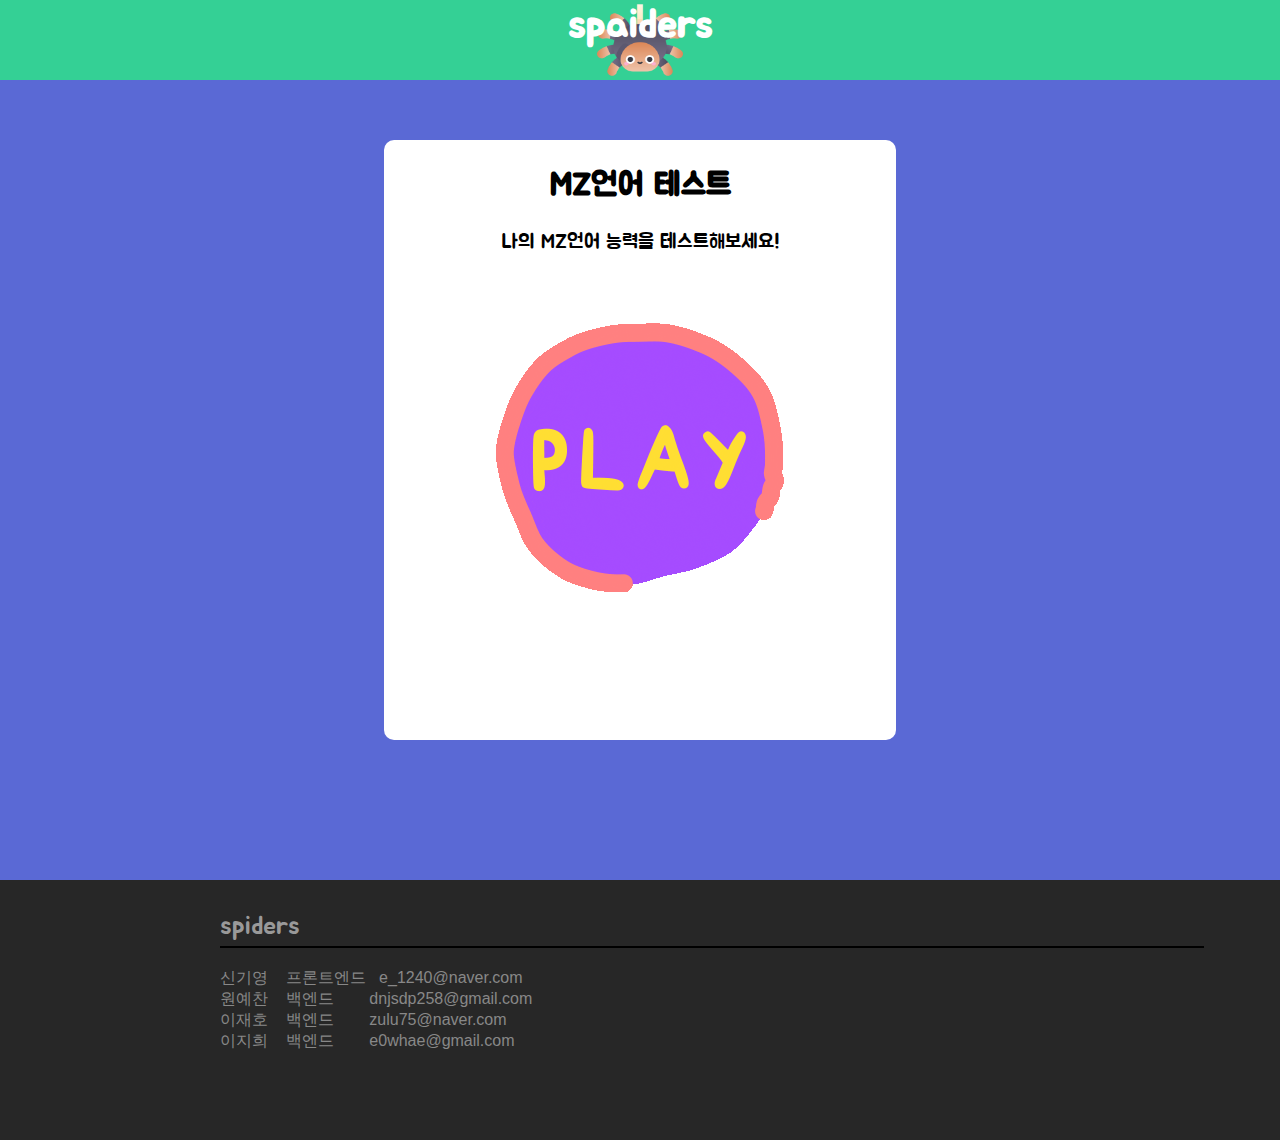
<file: templates/index.html>
<!DOCTYPE html>
<html lang="ko">
<head>
  <meta charset="UTF-8">
  <meta http-equiv="X-UA-Compatible" content="IE=edge">
  <meta name="viewport" content="width=device-width, initial-scale=1.0">
  <title>MZ세대 구조</title>
  <link rel="stylesheet" href="../static/css/index.css">
    <link href="https://fonts.googleapis.com/css2?family=Jua&display=swap" rel="stylesheet">
</head>
<body>
  <div id="wrap">
    <header id="header">
      <a href="http://mzquiz.site/" id="logo">spaiders</a>
    </header>
    <main id="main">
      <div id="section1">
        <h1 id="h2">MZ언어 테스트</h1>
        <p>나의 MZ언어 능력을 테스트해보세요!</p>
        <a href="main.html">
          <img id="start" src="../static/images/start.gif" alt="시작이미지">
        </a>
      </div>
    </main>
    <footer id="footer">
      <div class="fot1">
        <h3>spiders</h3>
        <hr>
        <br>
        <p class="info">신기영 &nbsp&nbsp&nbsp프론트엔드&nbsp&nbsp e_1240@naver.com</p>
        <p class="info">원예찬 &nbsp&nbsp&nbsp백엔드&nbsp&nbsp&nbsp&nbsp&nbsp&nbsp&nbsp dnjsdp258@gmail.com</p>
        <p class="info">이재호 &nbsp&nbsp&nbsp백엔드&nbsp&nbsp&nbsp&nbsp&nbsp&nbsp&nbsp zulu75@naver.com</p>
        <p class="info">이지희 &nbsp&nbsp&nbsp백엔드&nbsp&nbsp&nbsp&nbsp&nbsp&nbsp&nbsp e0whae@gmail.com</p>
      </div>
    </footer>
  </div>
</body>
</html>
</file>
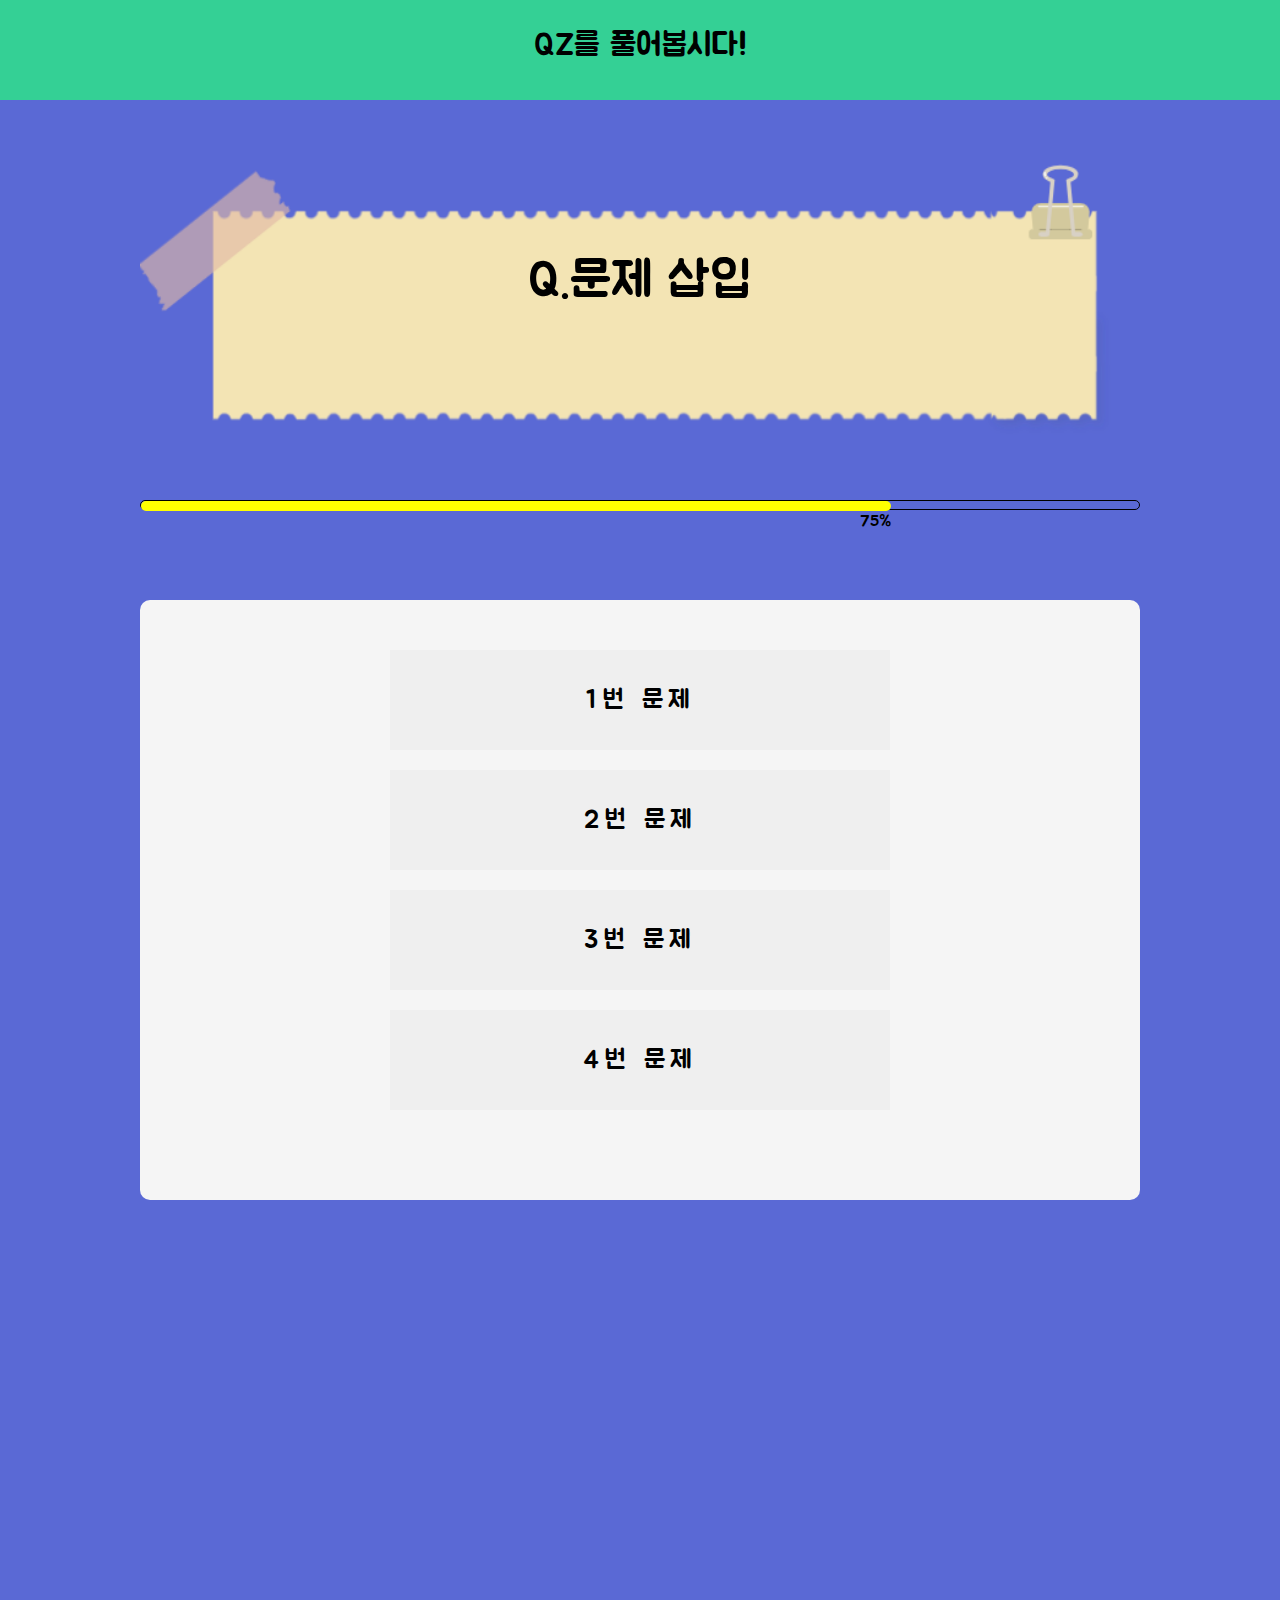
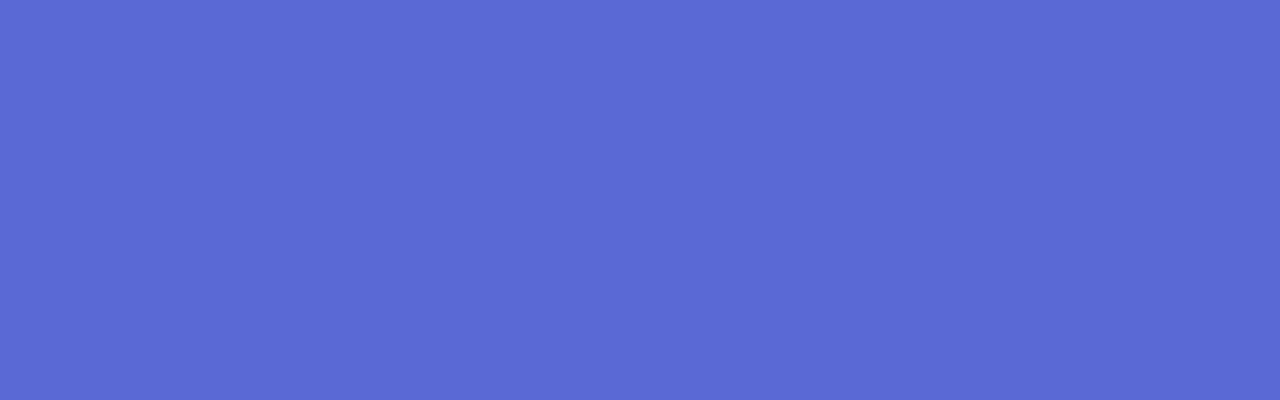
<file: main_code/main.html>
<!DOCTYPE html>
<html lang="ko">
<head>
  <meta charset="UTF-8">
  <meta http-equiv="X-UA-Compatible" content="IE=edge">
  <meta name="viewport" content="width=device-width, initial-scale=1.0">
  <link rel="stylesheet" href="css/main.css">
  <link href="https://fonts.googleapis.com/css2?family=Jua&display=swap" rel="stylesheet">
  <title>문제풀이ㅣspiders</title>
</head>
<body>
  <div id="wrap">
    <div id="div1">
      <h1>QZ를 풀어봅시다!</h1>
    </div>

   <div id="div2">
       <div class="background_image">
           <h1 id="problem_text"> Q.문제 삽입 </h1>
       </div>
       <div class="t1">
        <div class="t2">
         <p>25%</p> 
        </div>
        <div class="t3">
          <p>50%</p>
        </div>
        <div class="t4">
          <p>75%</p>
        </div>
        <div class="t5">
          <p>100%</p>
        </div>
      </div>
   </div>

   <div id="div3">
     
       <button class ="button1" onclick="dis()" >1번 문제</button>
       <button class ="button2" onclick="dis()">2번 문제</button>
       <button class ="button3" onclick="dis()">3번 문제</button>
       <button class ="button4" onclick="dis()">4번 문제</button>
      </div>
           
           
   </div>

   <div id="div4">
  </div>
  <script src="js/main.js"></script>
  <script src="https://ajax.googleapis.com/ajax/libs/jquery/3.5.1/jquery.min.js"></script>
  <script src="https://cdnjs.cloudflare.com/ajax/libs/popper.js/1.12.9/umd/popper.min.js"
          integrity="sha384-ApNbgh9B+Y1QKtv3Rn7W3mgPxhU9K/ScQsAP7hUibX39j7fakFPskvXusvfa0b4Q"
          crossorigin="anonymous"></script>
  <script src="mzQuestion.json"></script>        
</body>
</html>
</file>
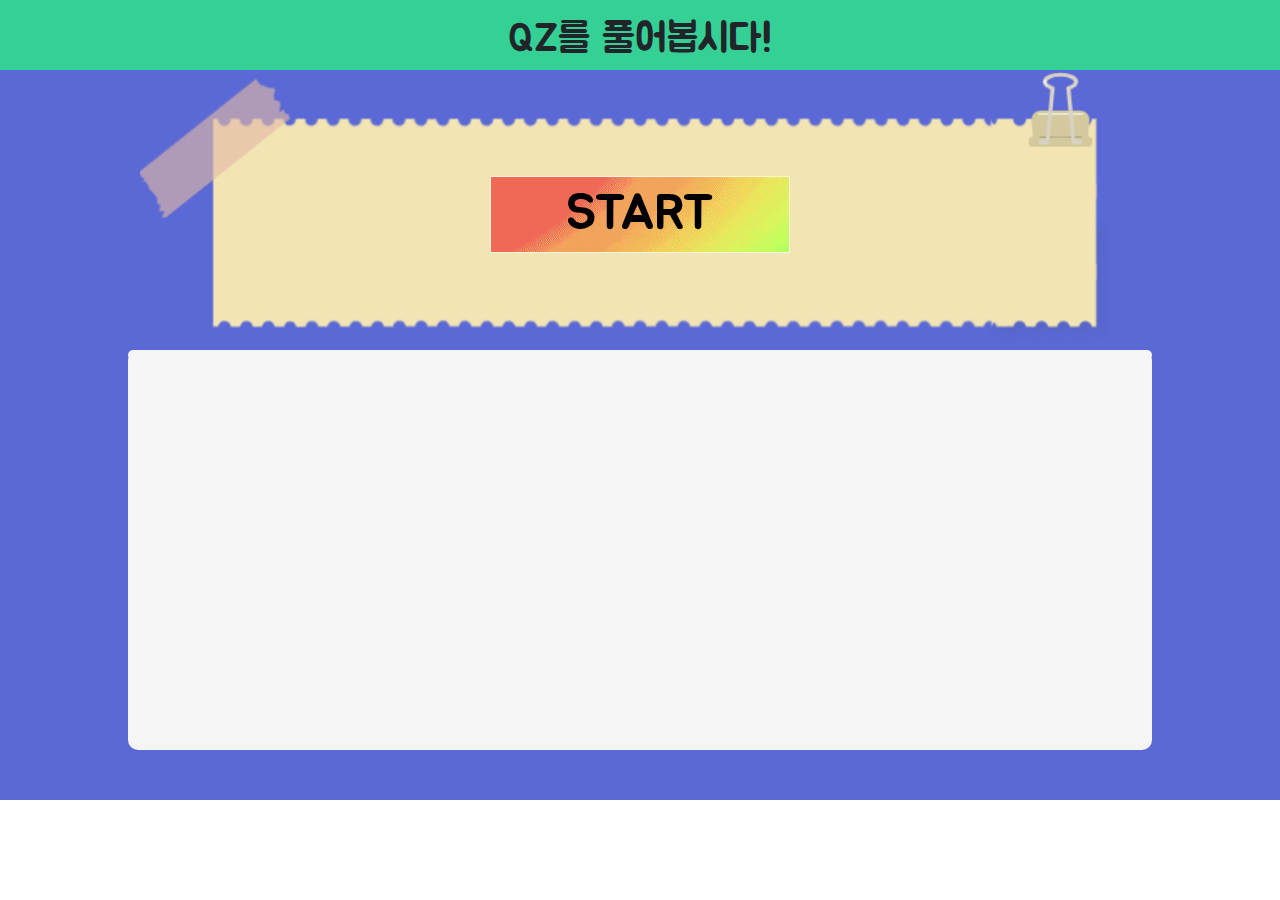
<file: templates/main.html>
<!DOCTYPE html>
<html lang="ko">
<head>
  <meta charset="UTF-8">
  <meta http-equiv="X-UA-Compatible" content="IE=edge">
  <meta name="viewport" content="width=device-width, initial-scale=1.0">
  <!-- Bootstrap CSS -->
  <link rel="stylesheet" href="https://maxcdn.bootstrapcdn.com/bootstrap/4.0.0/css/bootstrap.min.css"
  integrity="sha384-Gn5384xqQ1aoWXA+058RXPxPg6fy4IWvTNh0E263XmFcJlSAwiGgFAW/dAiS6JXm" crossorigin="anonymous">
  <!-- css -->
  <link rel="stylesheet" href="../static/css/main.css?ver=1" >
  <link href="https://fonts.googleapis.com/css2?family=Jua&display=swap" rel="stylesheet">
  <link rel="stylesheet" href="../static/css/main_ani.css">
  <title>문제풀이ㅣspiders</title>
</head>
<body>
  <div id="wrap">
    <div id="div1">
      <h1>QZ를 풀어봅시다!</h1>
      <input type = 'button' value="START" onclick="begin()" class="starting">
    </div>
   <div id="div2">
       <div class="background_image">
           <h1 id="problem_text"> </h1>
       </div>
   </div>
   <div id="div3">
    <div class="status">
      <div class="statusBar"></div>
    </div>
    <button id="back" disabled ></button>
   </div>
      
  </div>

  <!-- js -->
  <script src="https://ajax.googleapis.com/ajax/libs/jquery/3.5.1/jquery.min.js"></script>
  <script src="https://cdnjs.cloudflare.com/ajax/libs/popper.js/1.12.9/umd/popper.min.js"
          integrity="sha384-ApNbgh9B+Y1QKtv3Rn7W3mgPxhU9K/ScQsAP7hUibX39j7fakFPskvXusvfa0b4Q"
          crossorigin="anonymous"></script>
  <script src="https://maxcdn.bootstrapcdn.com/bootstrap/4.0.0/js/bootstrap.min.js"
          integrity="sha384-JZR6Spejh4U02d8jOt6vLEHfe/JQGiRRSQQxSfFWpi1MquVdAyjUar5+76PVCmYl"
          crossorigin="anonymous"></script>
  <script src="../static/js/json.js"></script>
  <script src="../static/js/main.js"></script>
</body>
</html>
</file>
<file: static/css/index.css>
/* * */
* {
  min-width: 350px;
  font-family: 'Jua', sans-serif;
  box-sizing:border-box;
  margin: 0;
  padding: 0;
  text-decoration: none;
  list-style: none;
  text-align: center;
  color: black;

}


/* 레이아웃 */
#wrap {
  overflow: hidden;
  width: 100%;
  height: 100%;
}
#header {
  width: 100%;
  height: 80px;
  background-color: rgb(52, 208, 149);
}
#main {
  width: 100%;
  height: 800px;
  background-color: rgb(90, 105, 213);
  position: relative;

}
#footer {
  width: 100%;
  background-color: rgb(39, 39, 39);
  position: relative;
  height: 260px;
}

/* 헤더 */

#header #logo {
  min-width: 0px;
  display: inline-block;
  background-image: url(../images/free-icon-tarantula-4484333.png);
  background-size: 60% 80px;
  background-repeat: no-repeat;
  background-position: center;
  width: 144px;
  height: 80px;
  font-size: 40px;
  font-weight: bold;
  color: #ffffff;


}
/* 메인 */
#main #section1 {
  position: relative;
  margin: 0 auto;
  width: 40%;
  top: 60px;
  background-color: #fff;
  height: 600px;
  border-radius: 10px;
}
#main #section1 #h2{
  display: inline-block;
  margin: 25px;

}
#main #section1 p{
  font-size: 20px;
}
#main #section1 #start{
  background-image: url(../images/start.gif);
  margin: 0 auto;
  display: inline-block;
  background-size: 350px;
  background-repeat: no-repeat;
  background-position: center center;
  height: 350px;
  margin: 30px auto;
}
#main #section1 a .start_btn{
  min-width: 200px;
  margin: 0 auto;
  width: 300px;
  height: 50px;
  border-radius: 10px;
  border-bottom: 3px solid;
  border-right: 3px solid;
}
#main #section1 .start_btn:hover{
  cursor: pointer;
}

/* 푸터 */

#footer .fot1{
  position: absolute;
  width: 80%;
  margin: 0 200px;

  height: 100%;
  padding: 20px;
}
#footer .fot1 hr{
  margin-top: 3px;
  background-color:#dadada;
  border: 1px solid ;
}

#footer .fot1 h3{
  margin-top: 10px;
  color: #999999;
  font-weight: 100;
  font-size: 26px;
  text-align: initial;
}
#footer .fot1 .info{
  text-align: initial;
  font-family: sans-serif;
  color: #888888;
}



@media(max-width: 768px){
  #footer .fot1 {
    position: absolute;
    width: 80%;
    margin: 0 ;
    height: 100%;
    padding: 20px;
  }

  #header #logo {
    display: inline-block;
    background-image: url(../images/free-icon-tarantula-4484333.png);
    background-size: 60% 80px;
    background-repeat: no-repeat;
    background-position: center;
    width: 144px;
    height: 80px;
    font-size: 40px;
    font-weight: bold;
    color: #ffffff;
}
}
</file>
<file: main_code/css/main.css>
/* 베이직 */
* {
  font-family: 'Jua', sans-serif;
  box-sizing: border-box;
  text-align: center;
  margin: 0;
  padding: 0;
  text-decoration: none;
}

/* 레이아웃 */
#wrap{ 
  width: 100%;
  background-color:rgb(90, 105, 213);
  height: 2000px;
}
#header {
  width: 100%;
  background-color: rgb(52, 208, 149);
}
#main {
  width: 100%;
  background-color: rgb(90, 105, 213);
}
#footer {
  width: 100%;
  background-color: rgb(39, 39, 39);
  position: relative;
  height: 260px;
}

#div1{
  width: 100%;
  height: 100px;
  background-color: rgb(52, 208, 149);
  padding-top: 25px;
}

#div1 h1{
  font-weight: 100;
}

#div2{
  width: 100%;
  height: 600px;
}

.t1 {
  width: 1000px;
  height: 10px;
  border: 1px solid black;
  display: flex;
  border-radius: 10px;
  position: relative;
  margin: 0 auto;
  border: 1px solid black;
}

.t2 {
  display: none;
  width: 250px;
  height: 10px;
  background-color: yellow;
  border-radius: 10px 0 0 10px;
  position: relative;
  
}
.t2 p{
  position: absolute;
  top: 10px;
  right: 0;
}
.t3 {
  display: none;
  width: 500px;
  height: 10px;
  background-color: yellow;
  position: relative;
  
}
.t3 p{
  position: absolute;
  top: 10px;
  right: 0;
}
.t4 {
  
  width: 750px;
  height: 10px;
  background-color: yellow;
  position: relative;
  border-radius: 10px;
  
}
.t4 p{
  position: absolute;
  top: 10px;
  right: 0;
}
.t5 {
  display: none;
  width: 1000px;
  height: 10px;
  background-color: yellow;
  border-radius: 0 10px 10px 0;
}
#div2 .background_image {
  width: 100%;
  height: 400px;
  background: url(../images/div3_img1.png);
  background-position: center;
  background-repeat: no-repeat;
  background-size: 1000px 300px;
  padding-top: 150px;

}

#div2 .background_image #problem_text {
  font-size: 50px;
  font-weight: 100;
  
}

#div3 {
  border-radius: 10px;
  margin: -100px auto 30px;
  padding: 30px;
  width: 1000px;
  height: 600px;
  background: whitesmoke;
  
  
}

button {
  font-weight: 100;
  width: 500px;
  height: 100px;
  display: block;
  margin: 20px auto;
  font-size: 26px;
  border: none;
  letter-spacing: 5px;
  
}

button:hover{
  cursor: pointer;
  background-color: #888888;
  color: whitesmoke;
}
.btn:focus {
  outline: none;
}

.btn::before {
  content: "";
  position: absolute;
  height: 100%;
  width: 100%;
  background-color: gold;
  top: 100%;
  left: 0;
  transition: all 0.4s;
  z-index: -1;
}

.btn:hover::before {
  transform: translateY(-100%);
}

.btn:hover {
  color: #3c3e70;
}
</file>
<file: static/css/main.css>
/* 베이직 */
* {
  font-family: 'Jua', sans-serif;
  box-sizing: border-box;
  text-align: center;
  margin: 0;
  padding: 0;
  text-decoration: none;
}
/* 레이아웃 */
body{
  width: 100%;
}
#wrap{
  width: 100%;
  background-color:rgb(90, 105, 213);
  height: 2000px;
  height: 800px;
}
#header {
  width: 100%;
  background-color: rgb(52, 208, 149);
}
#main {
  width: 100%;
  background-color: rgb(90, 105, 213);
}
#footer {
  width: 100%;
  background-color: rgb(39, 39, 39);
  position: relative;
  height: 260px;
}
.starting{
  background:url(../images/무지개.gif);
  margin-top: 105px;
  width: 300px;
  font-size: 50px;
  text-align: center;
  border: 1px solid beige;
}
.starting:hover{
  cursor: pointer;
}
#div1{
  width: 100%;
  height: 70px;
  background-color: rgb(52, 208, 149);
  padding-top: 15px;
}
#div1 h1{
  font-weight: 100;
}
#div2{
  width: 100%;
  height: 450px;
}
#div2 .background_image {
  width: 80%;
  margin: auto;
  height: 275px;
  background: url(../images/div3_img1.png);
  background-position: center;
  background-repeat: no-repeat;
  background-size: 1000px 300px;
}
#div2 .background_image #problem_text {
  font-size: 50px;
  font-weight: 100;
  width: 700px;
  margin: 0 auto;
  padding-top: 70px;

}
#div3 {
  border-radius: 10px;
  margin: -170px auto 30px;
  padding: 30px;
  width: 80%;
  height: 400px;
  background: whitesmoke;
  position: relative;
  

}

#back:disabled {
  width: 100px;
  height: 100px;
  background-color: #dddddd;
  background-image: url(../images/pngwing.com.png);
  background-position: center;
  background-size: 100px 100px;
  position: absolute;
  bottom: 10px;
  left: 45%;
  border: none;
  cursor: inherit;
  display: none;
}
#back {
  width: 100px;
  height: 100px;
  background-color: whitesmoke;
  background-image: url(../images/pngwing.com.png);
  background-position: center;
  background-size: 100px 100px;
  position: absolute;
  bottom: 10px;
  left: 45%;
  border: none;
}
#back:focus{ 	
  border: none;
  outline:none;
  }
.iList {
  font-weight: 100;
  width: 46%;
  height: 100px;
  display: inline-block;
  margin: 10px;
  font-size: 26px;
  border: none;
  letter-spacing: 5px;

}
.status {
  width: 100%;
  position: absolute;
  height: 10px;
  top: 0px;
  left: 0px;
  border-radius: 20px;
  background-color: whitesmoke;
  

}
.statusBar {
  position: absolute;
  width: 0;
  border-radius: 20px;
  height: 100%;
  background-color: cadetblue;
}
button:hover{
  cursor: pointer;
  background-color: #888888;
  color: whitesmoke;
}
.btn:focus {
  outline: none;
}
.btn::before {
  content: "";
  position: absolute;
  height: 100%;
  width: 100%;
  background-color: gold;
  top: 100%;
  left: 0;
  transition: all 0.4s;
  z-index: -1;
}
.btn:hover::before {
  transform: translateY(-100%);
}
.btn:hover {
  color: #3c3e70;
}
@media(max-width: 1200px){
  #div2 .background_image #problem_text {
  font-size: 30px;
  font-weight: 100;
  width: 95%;
  padding: 110px 60px 0px 60px;

}
}

@media(max-width: 768px){
body{
  width: 100%;
}
#header {
  width: 100%;
  background-color: rgb(52, 208, 149);
}
#main {
  width: 100%;
  background-color: rgb(90, 105, 213);
}
#footer {
  width: 100%;
  background-color: rgb(39, 39, 39);
  position: relative;
  height: 260px;
}
#div2 .background_image {
  width: 100%;
  background: url(../images/div3_img1.png);
  background-position: center;
  background-repeat: no-repeat;
  background-size: 80% 250px;
}
  .starting{
  background:url(../images/무지개.gif);
  margin-top: 105px;
  width: 150px;
  font-size: 50px;
  text-align: center;
  border: 1px solid beige;
}

#div2 .background_image #problem_text {
  font-size: 30px;
  font-weight: 100;
  width: 100%;
  padding: 110px 60px 0px 60px;

}

#div3 {
  border-radius: 10px;
  margin: -170px auto 30px;
  padding: 30px;
  width: 500px;
  height: 300px;
  background: whitesmoke;
  position: relative;
}

.iList  {
  font-weight: 50;
  width: 200px;
  height: 70px;
  display: inline-block;
  margin: 5px 10px 10px 10px;
  font-size: 15px;
  border: none;
  letter-spacing: 5px;
}
@media(min-width: 360px){
  #back:disabled {
  width: 100px;
  height: 100px;
  background-color: rgba(255, 78, 78, 0.45);
  background-image: url(../images/pngwing.com.png);
  background-position: center;
  background-size: 100px 100px;
  position: absolute;
  bottom: -120px;
  left: 40%;
  border: none;
  cursor: inherit;
  display: none;
}
#back {
  width: 100px;
  height: 100px;
  background-color: rgb(90, 105, 213);
  background-image: url(../images/pngwing.com.png);
  background-position: center;
  background-size: 100px 100px;
  position: absolute;
  bottom: -120px;
  left: 40%;
  border: none;
}
#back:focus{
  border: none;
  outline:none;
  }
  body {
    width: 100%;
  } 
  #wrap{
  width: 100%;
  background-color:rgb(90, 105, 213);
  height: 900px;
}
  #div2 .background_image {
  width: 100%;

  background: url(../images/div3_img1.png);
  background-position: center;
  background-repeat: no-repeat;
  background-size: 100% 235px;
}
  #div2 .background_image #problem_text {
  font-size: 20px;
  font-weight: 100;
  width: 100%;
  padding: 110px 60px 0px 60px;
}
  #div3 {
  border-radius: 10px;
  margin: -170px auto 10px;
  padding: 30px;
  width: 100%;
  height: 400px;
  background: whitesmoke;
  position: relative;
}
  .iList  {
  font-weight: 50;
  width: 290px;
  height: 70px;
  display: inline-block;
  margin: 5px 10px 10px 10px;
  font-size: 15px;
  border: none;
  letter-spacing: 5px;


}
}

}
</file>
<file: static/css/main_ani.css>
@keyframes fadeIn {
 from {opacity: 0;}
 to {opacity: 1;}
}

@keyframes fadeOut {
  from {opacity: 1;}
  to {opacity: 0;}
}

@-webkit-keyframes fadeIn {
  from {opacity: 0;}
  to {opacity: 1;}
}
 
 @-webkit-keyframes fadeOut {
   from {opacity: 1;}
   to {opacity: 0;}
}

.fadeIn{
  animation: fadeIn;
  animation-duration: 1s;
}

.fadeOut{
  animation: fadeOut;
  animation-duration: 1s;
}
</file>
